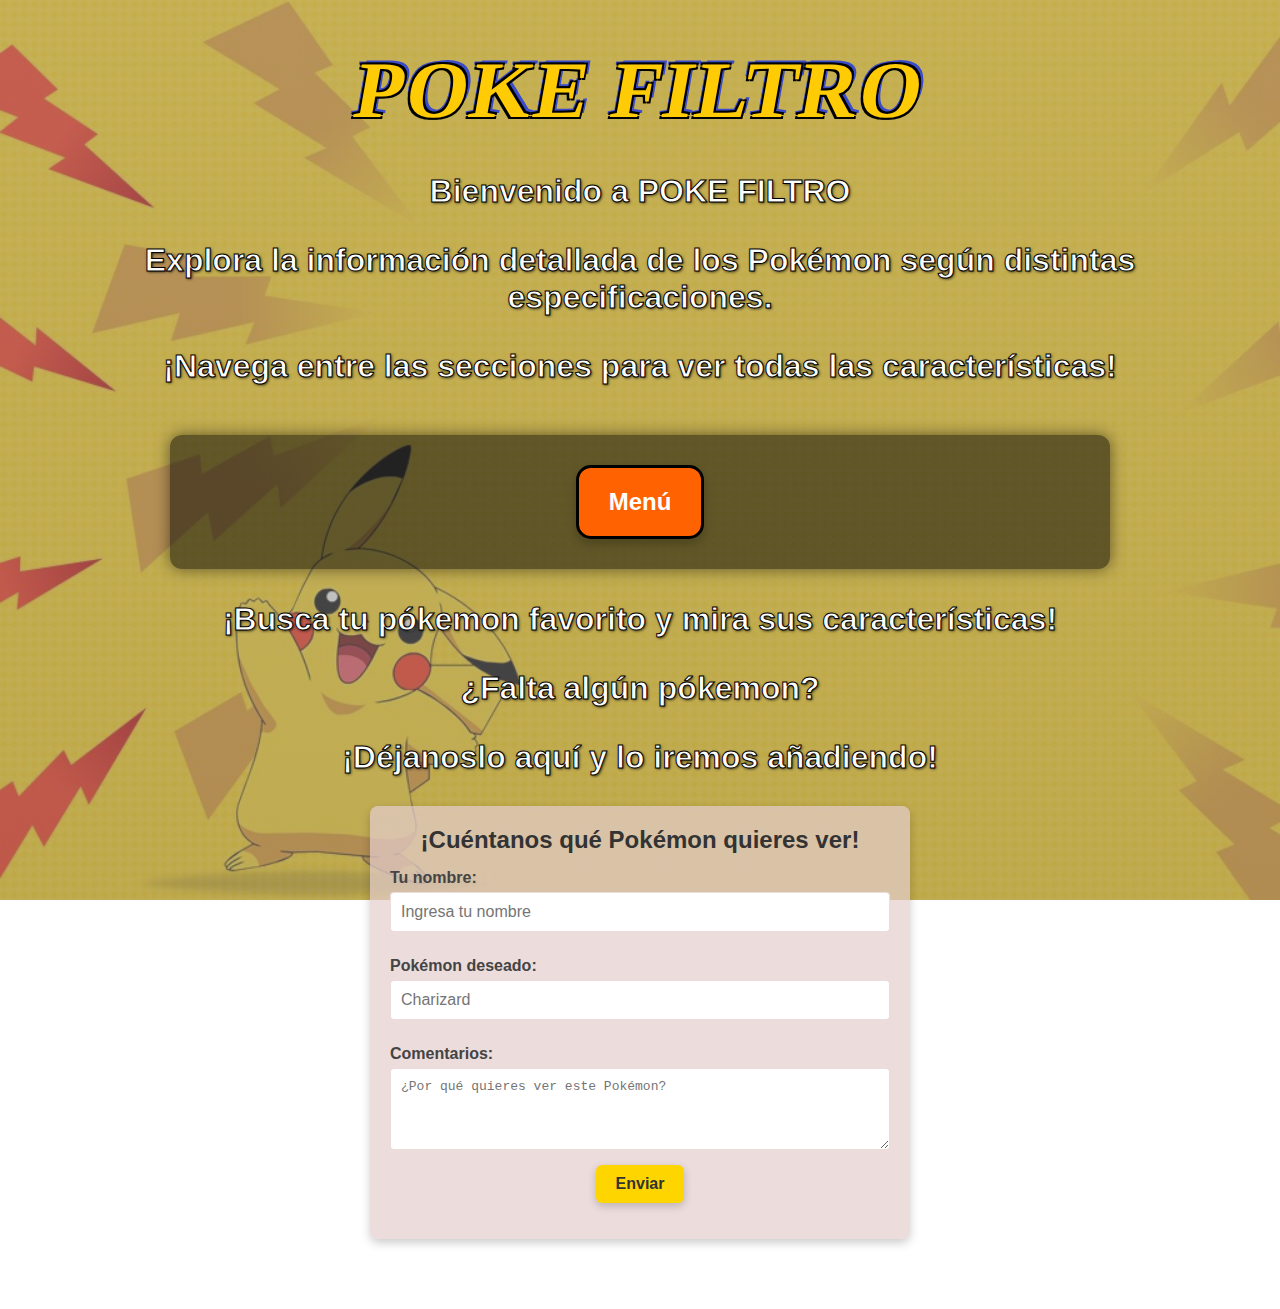
<file: html/index.html>
<html>
    <head>
        <META http-equiv="Content-Type" content="text/html; charset=UTF-8">
        <title>POKE FILTRO - P&aacute;gina Principal</title>
        <link rel="stylesheet" type="text/css" href="../css/inicio.css">
    </head>
    <body>
        <div class="header-content">
            <h1 class="titulo-poke" data-text="POKE FILTRO">POKE FILTRO</h1>
            <p>Bienvenido a POKE FILTRO</p>
            <p>Explora la informaci&oacute;n detallada de los Pok&eacute;mon seg&uacute;n distintas especificaciones.</p>
            <p>&iexcl;Navega entre las secciones para ver todas las caracter&iacute;sticas!</p>
        </div>
        <div class="button-container">
            <details>
                <summary>Men&uacute;</summary>
                <a href="../html/tipos.html"><button class="button">Especificaciones de Tipos</button></a><a href="../html/estadisticas.html"><button class="button">Especificaciones de Estad&iacute;sticas</button></a><a href="../html/habilidades.html"><button class="button">Especificaciones de Habilidades</button></a><a href="../html/atributos.html"><button class="button">Especificaciones de Atributos</button></a>
            </details>
        </div>
        <div class="header-content">
            <p>&iexcl;Busca tu p&oacute;kemon favorito y mira sus caracter&iacute;sticas!</p>
            <p>&iquest;Falta alg&uacute;n p&oacute;kemon?</p>
            <p>&iexcl;D&eacute;janoslo aqu&iacute; y lo iremos a&ntilde;adiendo!</p>
            <div class="feedback-container">
                <h2>&iexcl;Cu&eacute;ntanos qu&eacute; Pok&eacute;mon quieres ver!</h2>
                <form action="ruta_a_tu_procesador_de_formulario" method="post">
                    <label for="nombre">Tu nombre:</label><input type="text" id="nombre" name="nombre" placeholder="Ingresa tu nombre" required="yes"><label for="pokemon">Pok&eacute;mon deseado:</label><input type="text" id="pokemon" name="pokemon" placeholder="Charizard" required="yes"><label for="comentario">Comentarios:</label><textarea id="comentario" name="comentario" rows="4" placeholder="&iquest;Por qu&eacute; quieres ver este Pok&eacute;mon?"></textarea><button type="submit">Enviar</button>
                </form>
            </div>
        </div>
    </body>
</html>
</file>
<file: css/inicio.css>
/* =========================
   ESTILOS GLOBALES
   ========================= */
body {
    font-family: Arial, sans-serif;
    background-image: linear-gradient(rgba(142, 141, 141, 0.5), rgba(129, 129, 129, 0.5)), url("../img/PikachuFondo.jpg");
    background-repeat: no-repeat;
    background-size: cover;
    background-attachment: fixed; /* Para efecto de fondo fijo */
    text-align: center;
    padding: 20px;
    color: #fff;
    margin: 0;
}

/* ------- ENCABEZADO  */
.header-content {
    animation: fadeInDown 1s ease; /* Anima el bloque al cargar */
    margin-top: 20px;
    margin-bottom: 50px;
}

/* Título principal estilo Pokémon */
.titulo-poke {
    /* El tamaño se ajustará entre 2rem y 4rem, siendo 5vw el valor ideal */
    font-size: 5rem;
    font-family: 'pokemon solid' ;
    color: #ffcb05; /* Amarillo Pokémon */
    text-transform: uppercase;
    text-align: center;
    letter-spacing: 2px;
    position: relative;
    display: inline-block;
    padding: 5px;
    margin: 0 auto;
    transform: skew(-10deg); /* Inclinación estilo Pokémon */
    text-shadow: /* Contorno y sombras para efecto original*/
            -2px -2px 0 #000, /* Contorno negro */
    2px -2px 0 #000,
    -2px 2px 0 #000,
    2px 2px 0 #000,
    -3px -3px 0 #3b4cca, /* Sombra azul oscuro */
    4px -4px 0 #3b4cca;
}


/* =========================
   DETAILS COMO BOTÓN
   ========================= */

/* El contenedor <details> se comporta en bloque para ocupar todo el ancho disponible.
; */
details {
    display: block;
    margin: 10px 0;
    text-align: center; /* Ajusta según cómo quieras el texto del <summary> */
}

/* Estiliza el <summary> como si fuera un botón */
details summary {
    background-color: #ff6200;
    display: inline-block; /* Para que se comporte más como un botón */
    padding: 20px 30px;
    font-size: 1.5em;
    border-radius: 15px;
    cursor: pointer;
    transition: all 0.3s ease;
    color: #ffffff;
    box-shadow: 0 5px 10px rgba(0, 0, 0, 0.2);
    font-weight: bold;
    border: 3px solid black;
    outline: none; /* Evita borde al hacer click/tecla de Tab en algunos navegadores */
    user-select: none; /* Evita que se seleccione el texto al hacer click rápido */
}

/* Quita el marcador (triángulo) por defecto del summary en navegadores basados en WebKit */
details summary::-webkit-details-marker {
    display: none;
}

/* Efecto hover */
details summary:hover {
    background-color: #ffd500;
    transform: translateY(-4px);
    box-shadow: 0 10px 15px rgba(0, 0, 0, 0.3),
    0 0 20px rgb(225, 2, 2) inset;
}

/* Efecto clic */
details summary:active {
    transform: translateY(0);
    box-shadow: 0 5px 10px rgba(0, 0, 0, 0.2);
}


/* Un poco de separación a los elementos dentro del details */
details > *:not(summary) {
    display: block;
    margin-top: 10px;
}

/*-----------------------------------*/
/* Descripción */
.header-content p {
    /* El tamaño se ajustará entre 2rem y 4rem, siendo 5vw el valor ideal */
    font-size: 2rem;
    font-weight: bold;
    -webkit-text-stroke: 1px black;
    margin-bottom: 30px;
    text-shadow: 1px 1px 3px rgba(0, 0, 0, 0.8);
    animation: fadeIn 1.3s ease; /* Aparece suavemente */
}

/* =========================
   CONTENEDOR DE BOTONES
   ========================= */
.button-container {
    display: flex;
    flex-direction: column;
    gap: 25px;
    background-color: rgba(0, 0, 0, 0.5);
    padding: 20px 20px;
    border-radius: 12px;
    box-shadow: 0 0 15px rgba(0, 0, 0, 0.5);
    max-width: 900px; /* Ancho máximo para no estirar toda la pantalla */
    margin: 0 auto 10px auto;
    animation: fadeIn 1.5s ease; /* Aparece suavemente */
}

.button-container a {
    text-decoration: none;
}

/* ============
   BOTONES
   ============ */
.button {
    background-color: #ffd500;
    border: none;
    padding: 20px 30px;
    font-size: 1.5em;
    border-radius: 15px;
    cursor: pointer;
    transition: all 0.3s ease;
    color: #333;
    box-shadow: 0 5px 10px rgba(0, 0, 0, 0.2);
    font-weight: bold;
}

.button:hover {
    background-color: #ffd500;
    transform: translateY(-4px);
    box-shadow: 0 10px 15px rgba(0, 0, 0, 0.3),
    0 0 20px rgb(225, 2, 2) inset; /* Brillo interno */
}

.button:active {
    transform: translateY(0);
    box-shadow: 0 5px 10px rgba(0, 0, 0, 0.2);
}

/*---------------------*/

.feedback-container {
    max-width: 500px;            /* Ancho máximo */
    margin: 30px auto;           /* Centra en la página */
    background-color: rgba(228, 205, 205, 0.7);
    border-radius: 8px;
    padding: 20px;
    box-shadow: 0 4px 10px rgba(0,0,0,0.2);
    text-align: left;            /* Para alinear los labels y campos a la izquierda */
}

.feedback-container h2 {
    margin-top: 0;
    margin-bottom: 15px;
    color: #333;
    text-align: center;          /* Título centrado */
}

.feedback-container label {
    display: block;
    margin: 10px 0 5px 0;        /* Espacio arriba y abajo del label */
    font-weight: bold;
    color: #444;
}

.feedback-container input[type="text"],
.feedback-container textarea {
    width: 100%;                 /* Ocupa todo el ancho */
    padding: 10px;
    font-size: 1em;
    border-radius: 4px;
    border: 1px solid rgba(228, 205, 205, 0.7);
    box-sizing: border-box;       /* Para que el padding no aumente el ancho total */
    margin-bottom: 15px;         /* Separación entre campos */
}

.feedback-container button {
    display: block;
    margin: 0 auto;              /* Centra el botón */
    background-color: #ffd500;
    border: none;
    padding: 10px 20px;
    font-size: 1em;
    border-radius: 6px;
    cursor: pointer;
    transition: all 0.3s ease;
    color: #333;
    font-weight: bold;
    box-shadow: 0 3px 8px rgba(0,0,0,0.2);
}

.feedback-container button:hover {
    background-color: #ffb800;
    transform: translateY(-3px);
    box-shadow: 0 5px 12px rgba(0,0,0,0.3);
}



/*-----medias query--------*/
@media (max-width: 768px) {
    /* Ajuste general para el body */
    body {
        padding: 10px;
    }

    /* Reducir el tamaño de los párrafos */
    p {
        font-size: 1.2rem; /* Ajusta según necesites */
        margin-bottom: 15px;
    }

    /* Ajuste para párrafos en .header-content */
    .header-content p {
        font-size: 1.2rem;
        margin-bottom: 20px;
    }

    /* Reducir el tamaño del título principal */
    .titulo-poke {
        font-size: clamp(32px, 8vw, 48px);
        letter-spacing: 1px;
        transform: skew(-3deg);
    }

    /* Ajustar el contenedor de botones */
    .button-container {
        gap: 15px;
        padding: 15px;
        max-width: 100%;
        margin: 0 auto 10px auto;
    }

    /* Reducir el tamaño de los botones */
    .button {
        padding: 15px 20px;
        font-size: 1.2em;
    }

    /* Ajustar el formulario */
    .feedback-container {
        max-width: 100%;
        padding: 15px;
        margin: 20px auto;
    }

    .feedback-container h2 {
        font-size: 3rem;
    }

    .feedback-container input[type="text"],
    .feedback-container textarea {
        font-size: 0.9em;
        padding: 8px;
    }

    .feedback-container button {
        padding: 8px 16px;
        font-size: 0.9em;
    }
}
</file>
